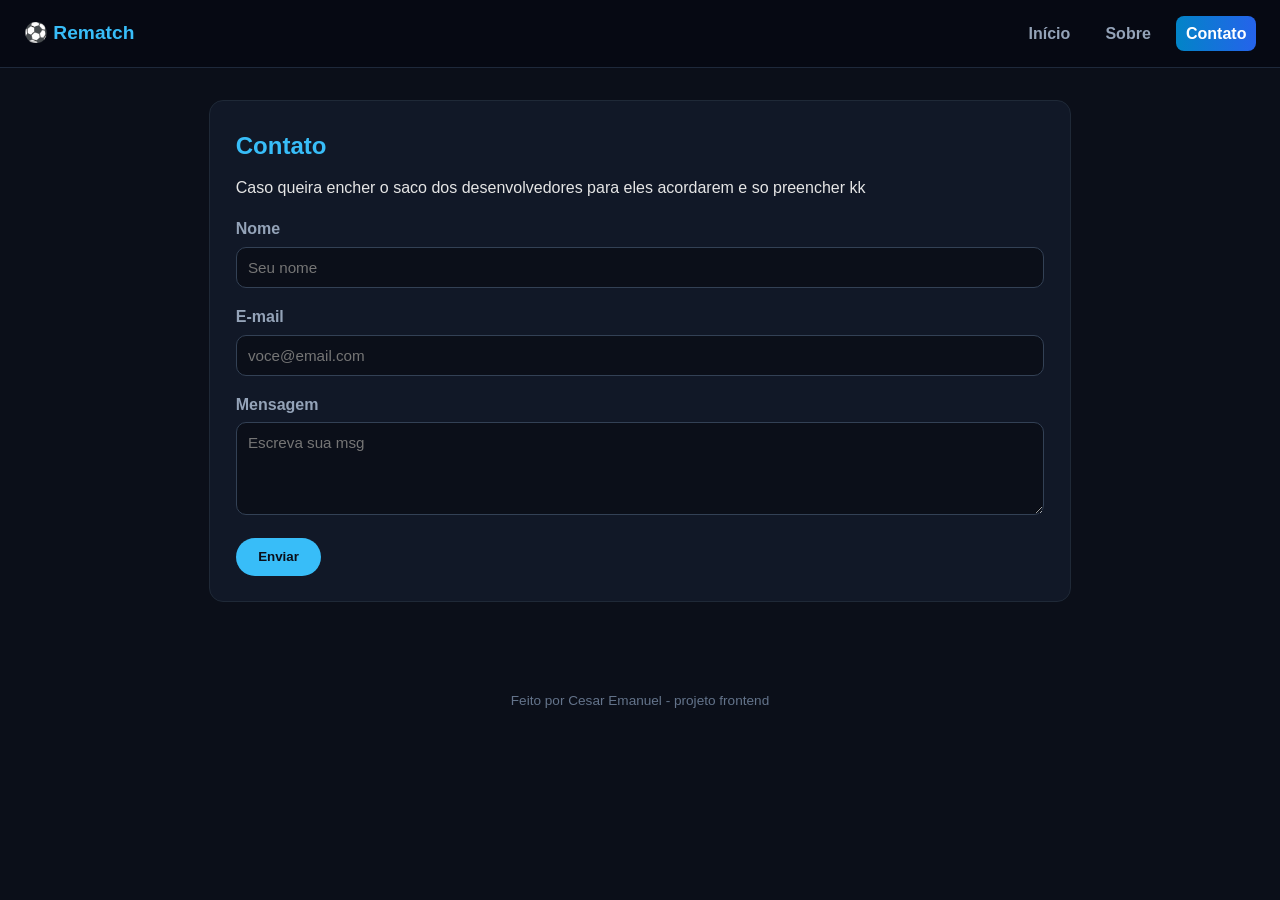
<file: contato.html>
<!DOCTYPE html>
<html lang="pt-br">
<head>
    <meta charset="UTF-8">
    <meta name="viewport" content="width=device-width, initial-scale=1.0">
    <title>Contato - Rematch</title>
    <link rel="stylesheet" href="style.css">
</head>
<body>
    <header class="topo">
        <span class="logo"> ⚽ Rematch</span>
        <nav class="menu">
            <a href="index.html">Início</a>
            <a href="sobre.html">Sobre</a>
            <a href="contato.html" class="ativo">Contato</a>
        </nav>
    </header>

    <main>
        <section class="conteudo">
            <h1>Contato</h1>
            <p>Caso queira encher o saco dos desenvolvedores para eles acordarem e so preencher kk</p>

            <form class="form" action="#">
                <div class="campo">
                    <label for="nome">Nome</label>
                    <input type="text" id="nome" name="name" placeholder="Seu nome">
                </div>
                <div class="campo">
                    <label for="email">E-mail</label>
                    <input type="email" id="email" name="email" placeholder="voce@email.com">
                </div>
                <div class="campo">
                    <label for="msg">Mensagem</label>
                    <textarea name="msg" id="msg" rows="4" placeholder="Escreva sua msg"></textarea>
                </div>
                <button type="submit" class="botao">Enviar</button>
            </form>
        </section>
    </main>

    <footer class="rodape">
        <p>Feito por Cesar Emanuel - projeto frontend</p>
    </footer>
</body>
</html>
</file>
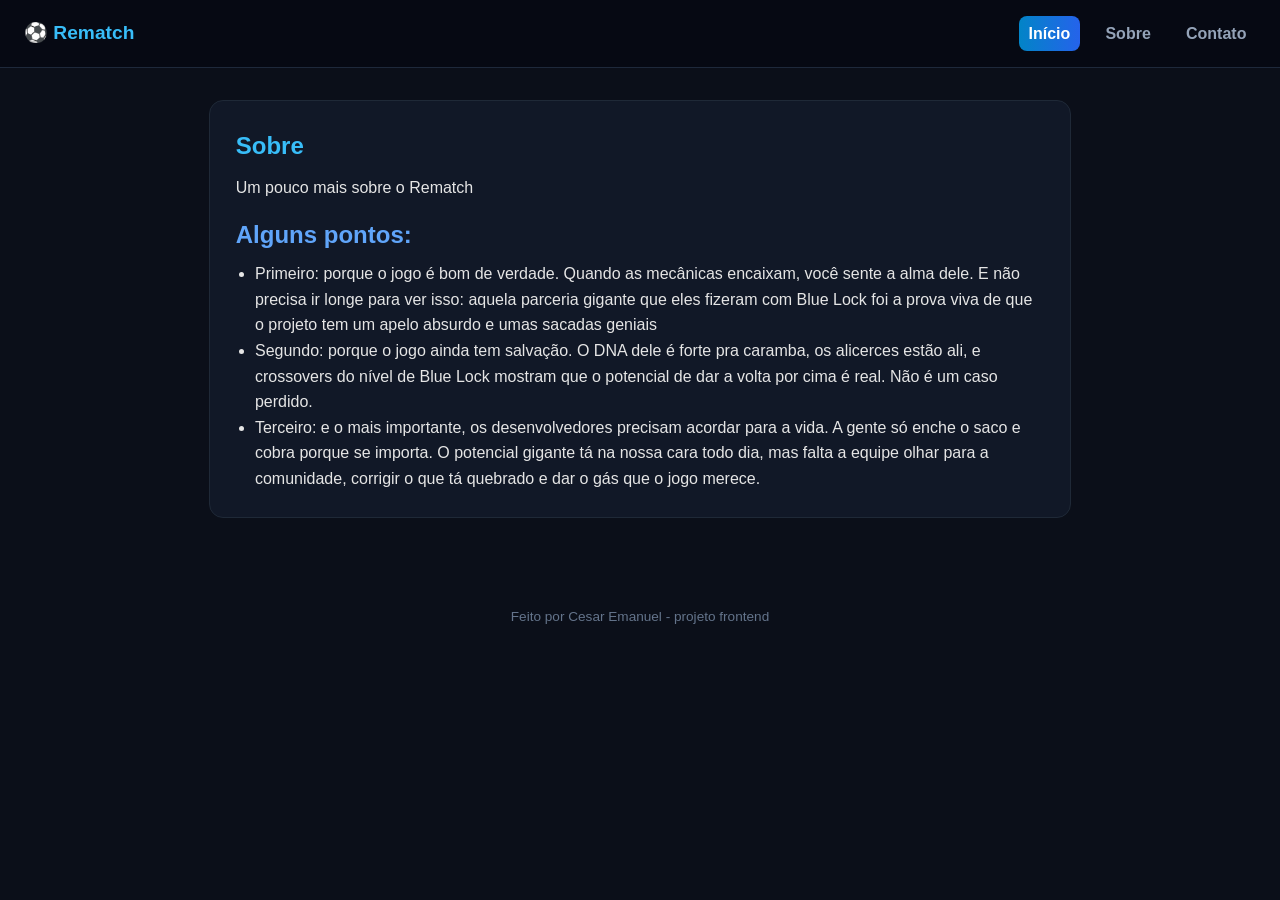
<file: sobre.html>
<html lang="pt-br">
<head>
    <meta charset="UTF-8">
    <meta name="viewport" content="width=device-width, initial-scale=1.0">
    <title>Sobre</title>
    <link rel="stylesheet" href="style.css">
</head>
<body>
    <header class="topo">
        <span class ="logo">⚽ Rematch</span>
        <nav class="menu">
            <a href="index.html" class="ativo">
                Início
            </a>

            <a href="sobre.html">Sobre</a>
            <a href="contato.html">Contato</a>
        </nav>
    </header>

    <main>
        <section class="conteudo">
            <h1>Sobre</h1>
            <p>Um pouco mais sobre o Rematch</p>

            <h2>Alguns pontos:</h2>
            <ul>
                <Li>Primeiro: porque o jogo é bom de verdade. Quando as mecânicas encaixam, você sente a alma dele. E não precisa ir longe para ver isso: aquela parceria gigante que eles fizeram com Blue Lock foi a prova viva de que o projeto tem um apelo absurdo e umas sacadas geniais</Li>
                <li>Segundo: porque o jogo ainda tem salvação. O DNA dele é forte pra caramba, os alicerces estão ali, e crossovers do nível de Blue Lock mostram que o potencial de dar a volta por cima é real. Não é um caso perdido.</li>
                <li>Terceiro: e o mais importante, os desenvolvedores precisam acordar para a vida. A gente só enche o saco e cobra porque se importa. O potencial gigante tá na nossa cara todo dia, mas falta a equipe olhar para a comunidade, corrigir o que tá quebrado e dar o gás que o jogo merece.</li>
            </ul>
        </section>

    </main>

    <footer class="rodape">
        <p>Feito por Cesar Emanuel - projeto frontend</p>
    </footer>
    
</body>
</html>
</file>
<file: style.css>
* {margin: 0; padding: 0; box-sizing: border-box;}

body {
    font-family: 'Segoe UI', Tahoma, Geneva, Verdana, sans-serif;
    color: #e5e5e5;
    background: #0b0f19;
    line-height: 1.6;
}

/*------------- Menu topo ---------------*/

.topo{
    display: flex;
    align-items: center;
    justify-content: space-between;
    flex-wrap: wrap;
    gap: 0.5rem;
    background: #060913;
    border-bottom: 1px solid #1e293b;
    padding: 1rem 1.5rem;
}

.logo {
    color: #38bdf8;
    font-weight: 800;
    font-size: 1.2rem;
}

.menu{ display: flex; gap: 1rem;}
.menu a {
    color: #94a3b8;
    text-decoration: none;
    font-weight: 600;
    padding: 0.3rem 0.6rem;
    border-radius: 8px;
}

.menu a:hover{background: #1e293b; color: #fff;}
.menu a.ativo{
    background: linear-gradient(90deg, #0284c7, #2563eb);
    color: #fff;
}

/* -------------- Conteúdo --------------- */

main{
    max-width: 900px;
    margin: 0 auto;
    padding: 2rem 1.2rem;
}

.hero{
    text-align: center;
    padding: 3rem 1rem;
    background: linear-gradient(160deg, #0f172a, #1d4ed8);
    color: #fff;
    border-radius: 16px;
}
.hero h1{
    font-size: 2rem;
    margin-bottom: 0.6rem;
}
.hero p{
    max-width: 520px;
    margin: 0 auto 1.2rem;
    opacity: 0.95;
}

.botao{
    display: inline-block;
    background: #38bdf8;
    color: #0b0f19;
    font-weight: 700;
    text-decoration: none;
    padding: 0.7rem 1.4rem;
    border-radius: 50px;
    border: none;
    cursor: pointer;
}

.botao:hover{transform: scale(1.05); background: #38bdf8;}

/* cards */

.cards{
    display: flex;
    gap: 1rem;
    flex-wrap: wrap;
    margin-top: 2rem;
}

.card{
    flex: 1 1 220px;
    background: #111827;
    border: 1px solid #1f2937;
    border-radius: 14px;
    padding: 1.3rem;
    box-shadow: 0 6px 18px rgba(0, 0, 0, 0.4);
}

.card h2 {margin-bottom: 0.4rem; font-size: 1.1rem; color: #38bdf8;}

.conteudo {
    background: #111827;
    border: 1px solid #1f2937;
    border-radius: 14px;
    padding: 1.6rem;
}
.conteudo h1 { margin-bottom: 0.6rem; color: #38bdf8;}
.conteudo h2 { margin: 1rem 0 0.4rem; color: #60a5fa;}
.conteudo ul{ margin-left: 1.2rem;}

/*Formulario*/
.form{ margin-top: 1rem;}
.campo{ margin-bottom: 1rem;}
.campo label {
    display: block;
    font-weight: 600;
    margin-bottom: 0.3rem;
    color: #94a3b8;
}

.campo input, .campo textarea{
    width: 100%;
    padding: 0.7rem;
    background: #0b0f19;
    color: #e5e5e5;
    border: 1.5px solid #334155;
    border-radius: 10px;
    font-family: inherit;
    font-size: 0.95rem;
}
.campo input:focus, .campo textarea:focus{
    outline: 3px solid rgba(56, 189, 248, 0.4);
    border-color: #38bdf8;
}

.rodape{
    text-align: center;
    padding: 1.5rem;
    color: #64748b;
    font-size: 0.85rem;
    margin-top: 2rem;
}

@media (max-width: 600px) {
    .hero h1 { font-size: 1.5rem;}
    .menu{width: 100%; justify-content: center;}
}
</file>
